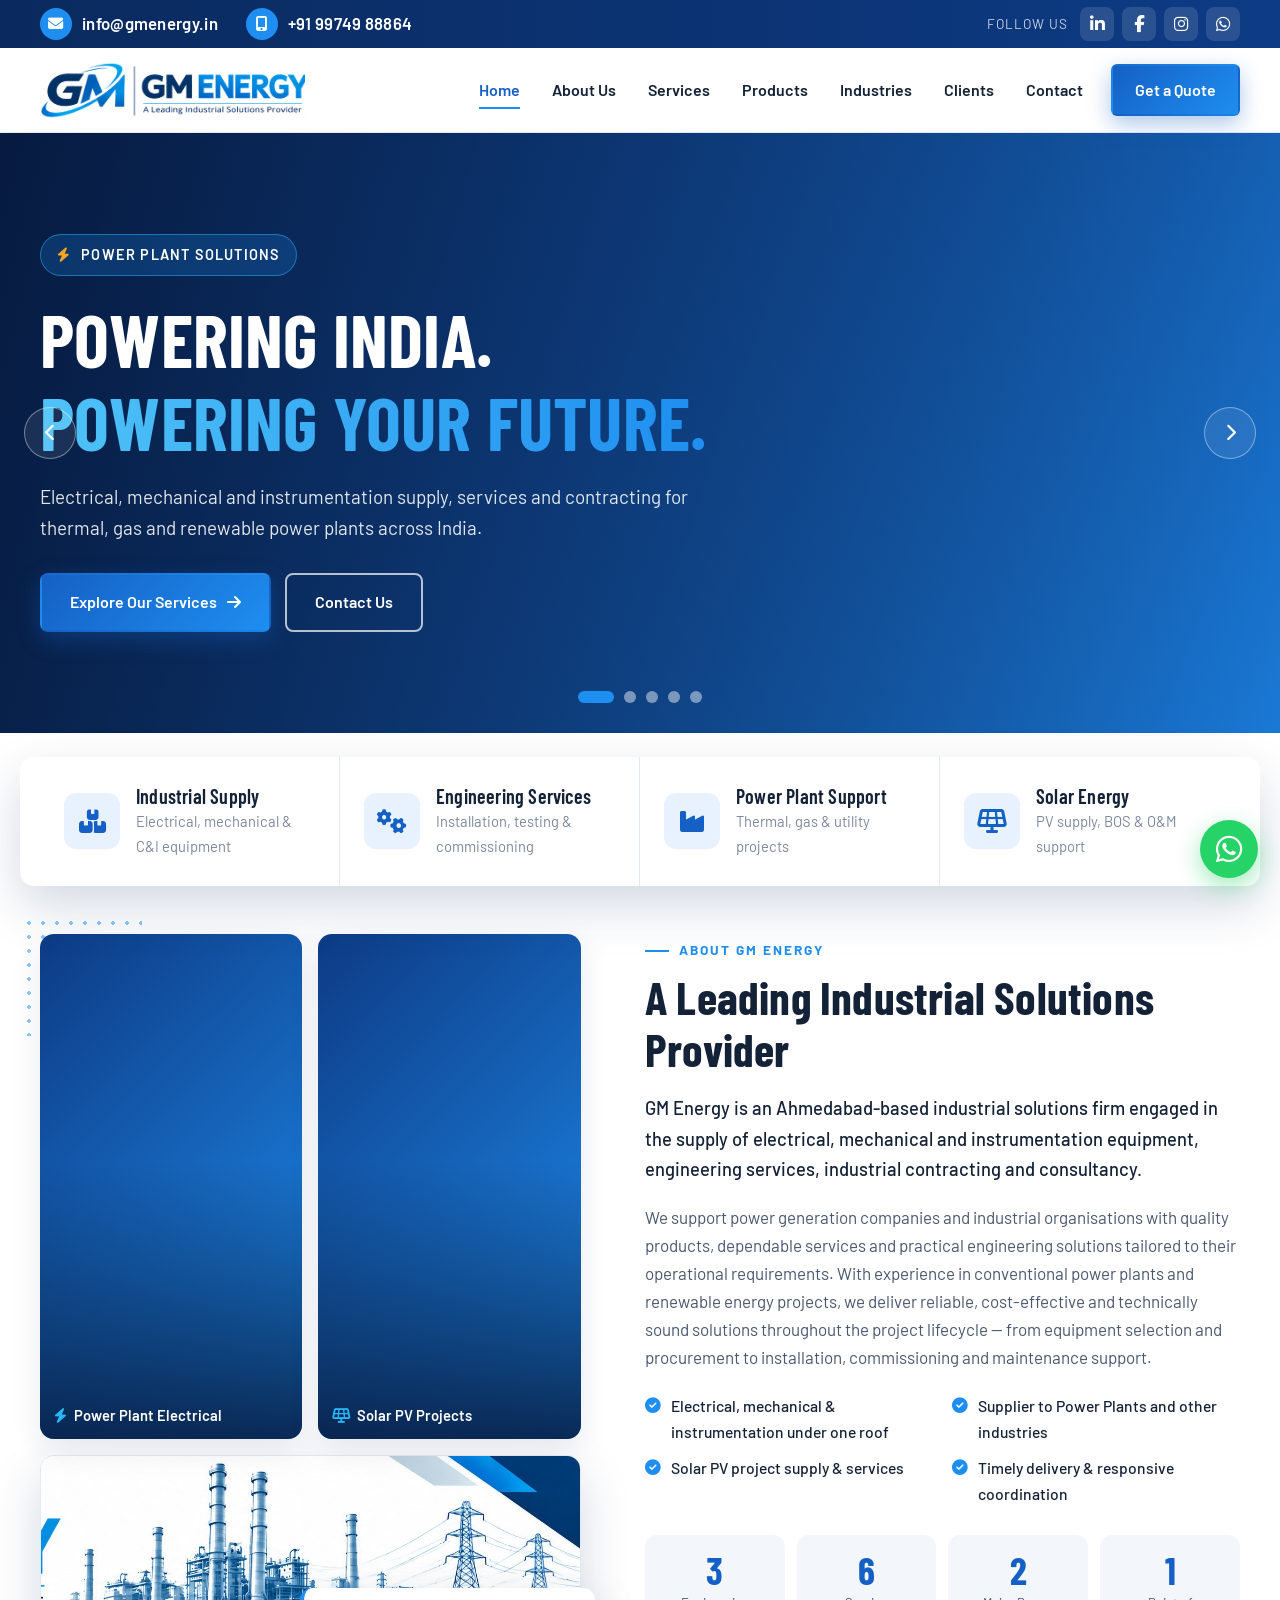
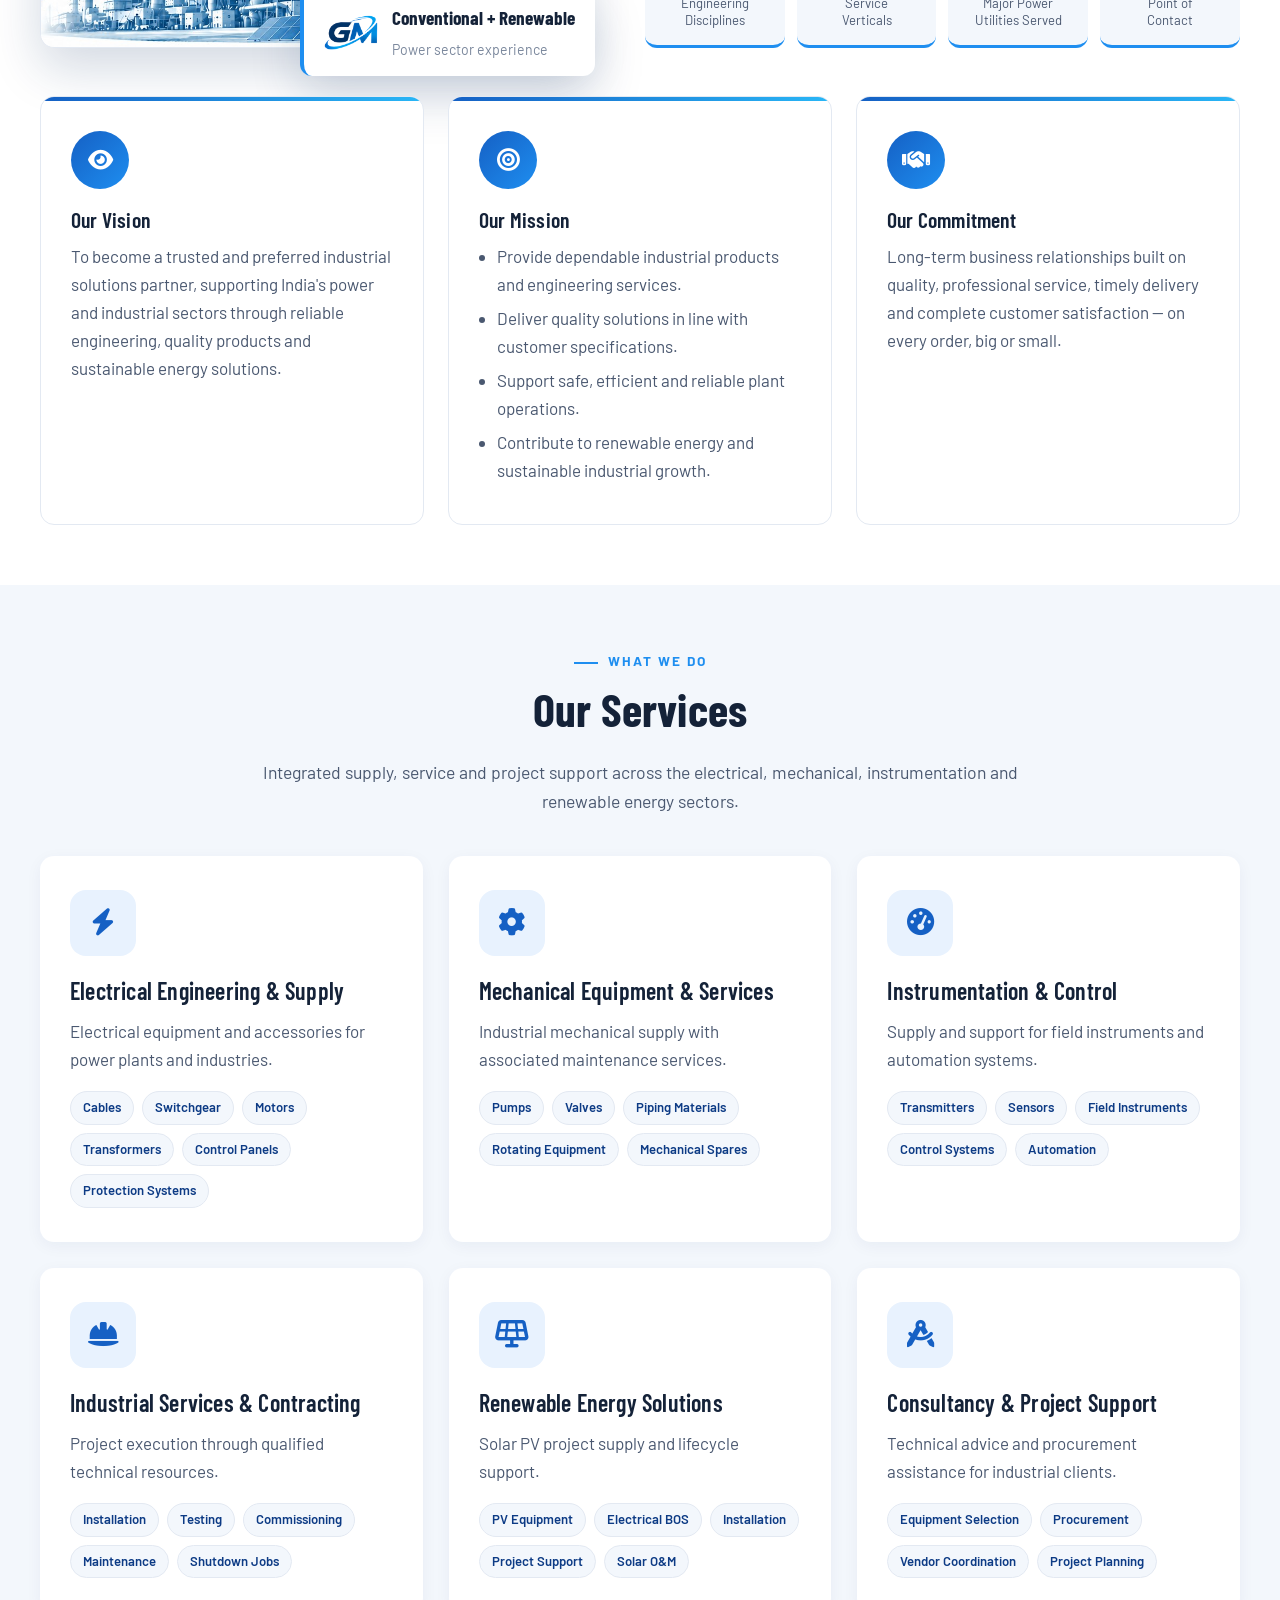
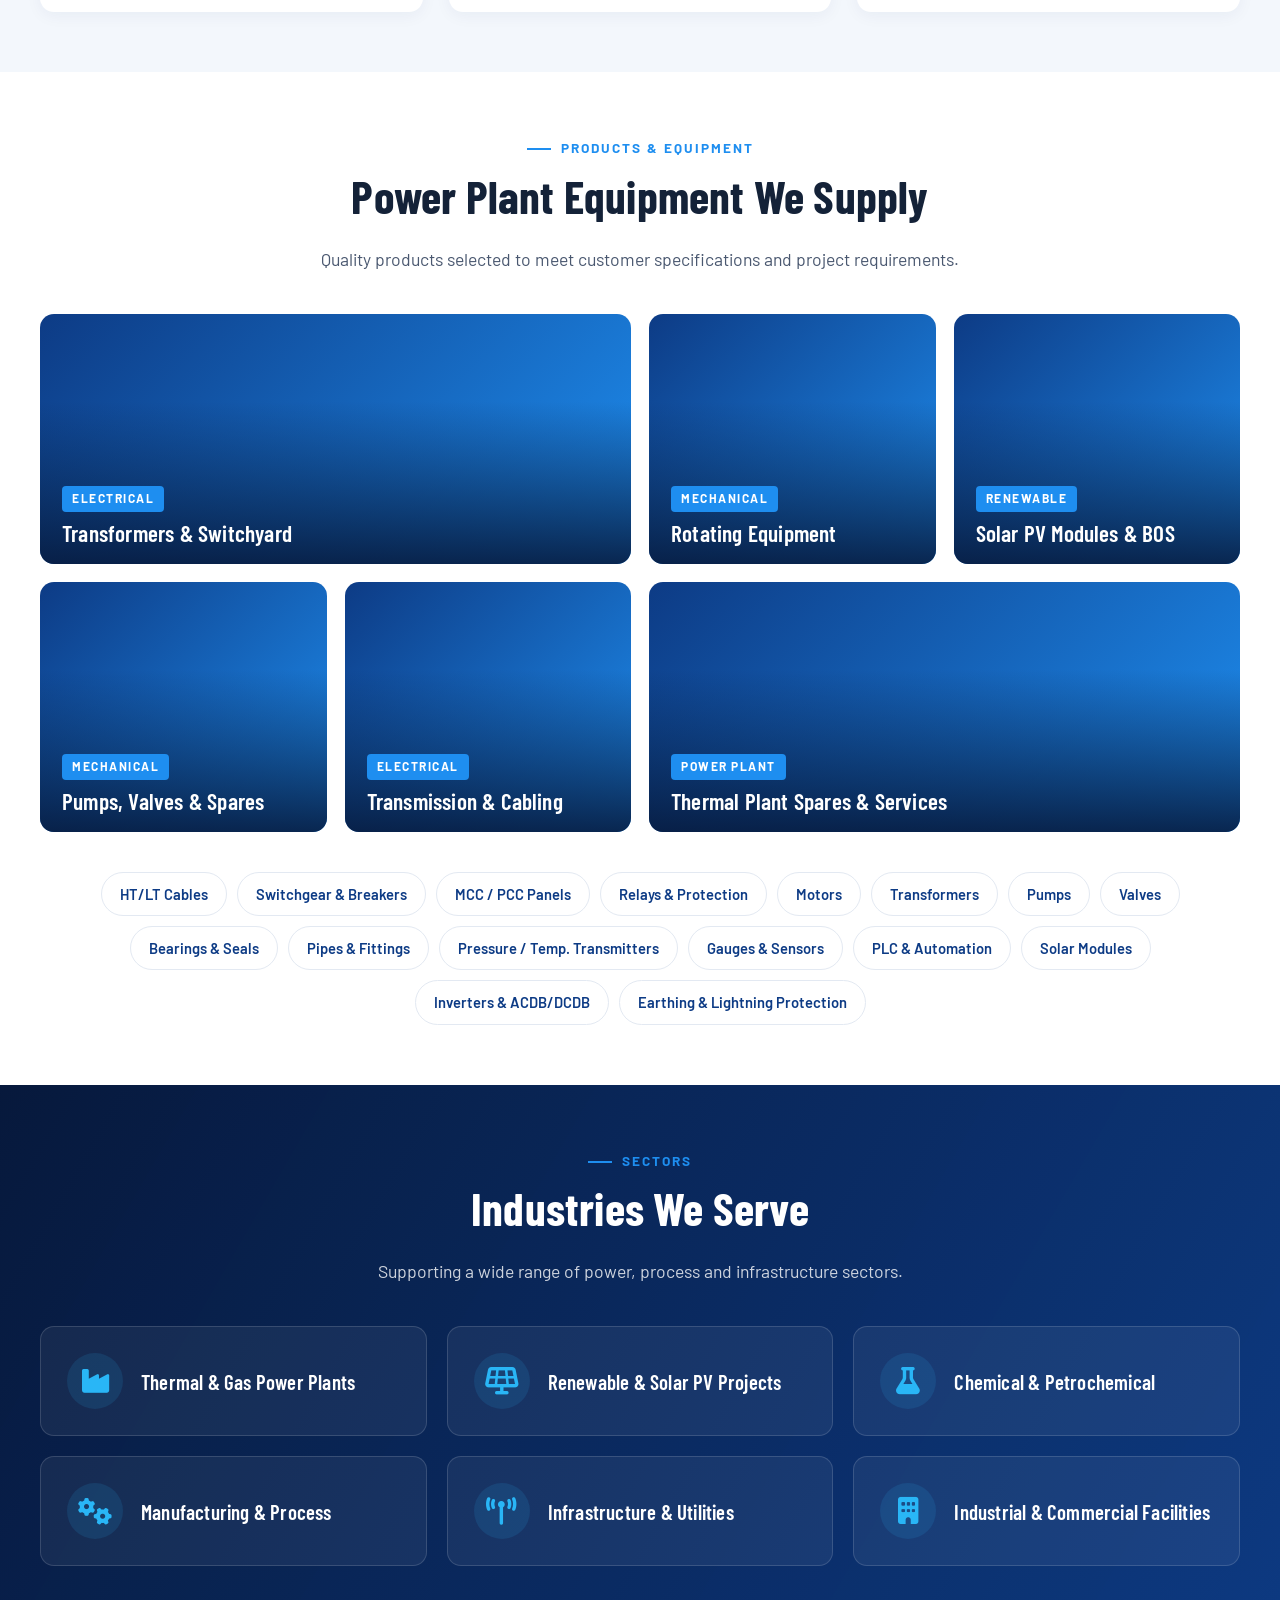
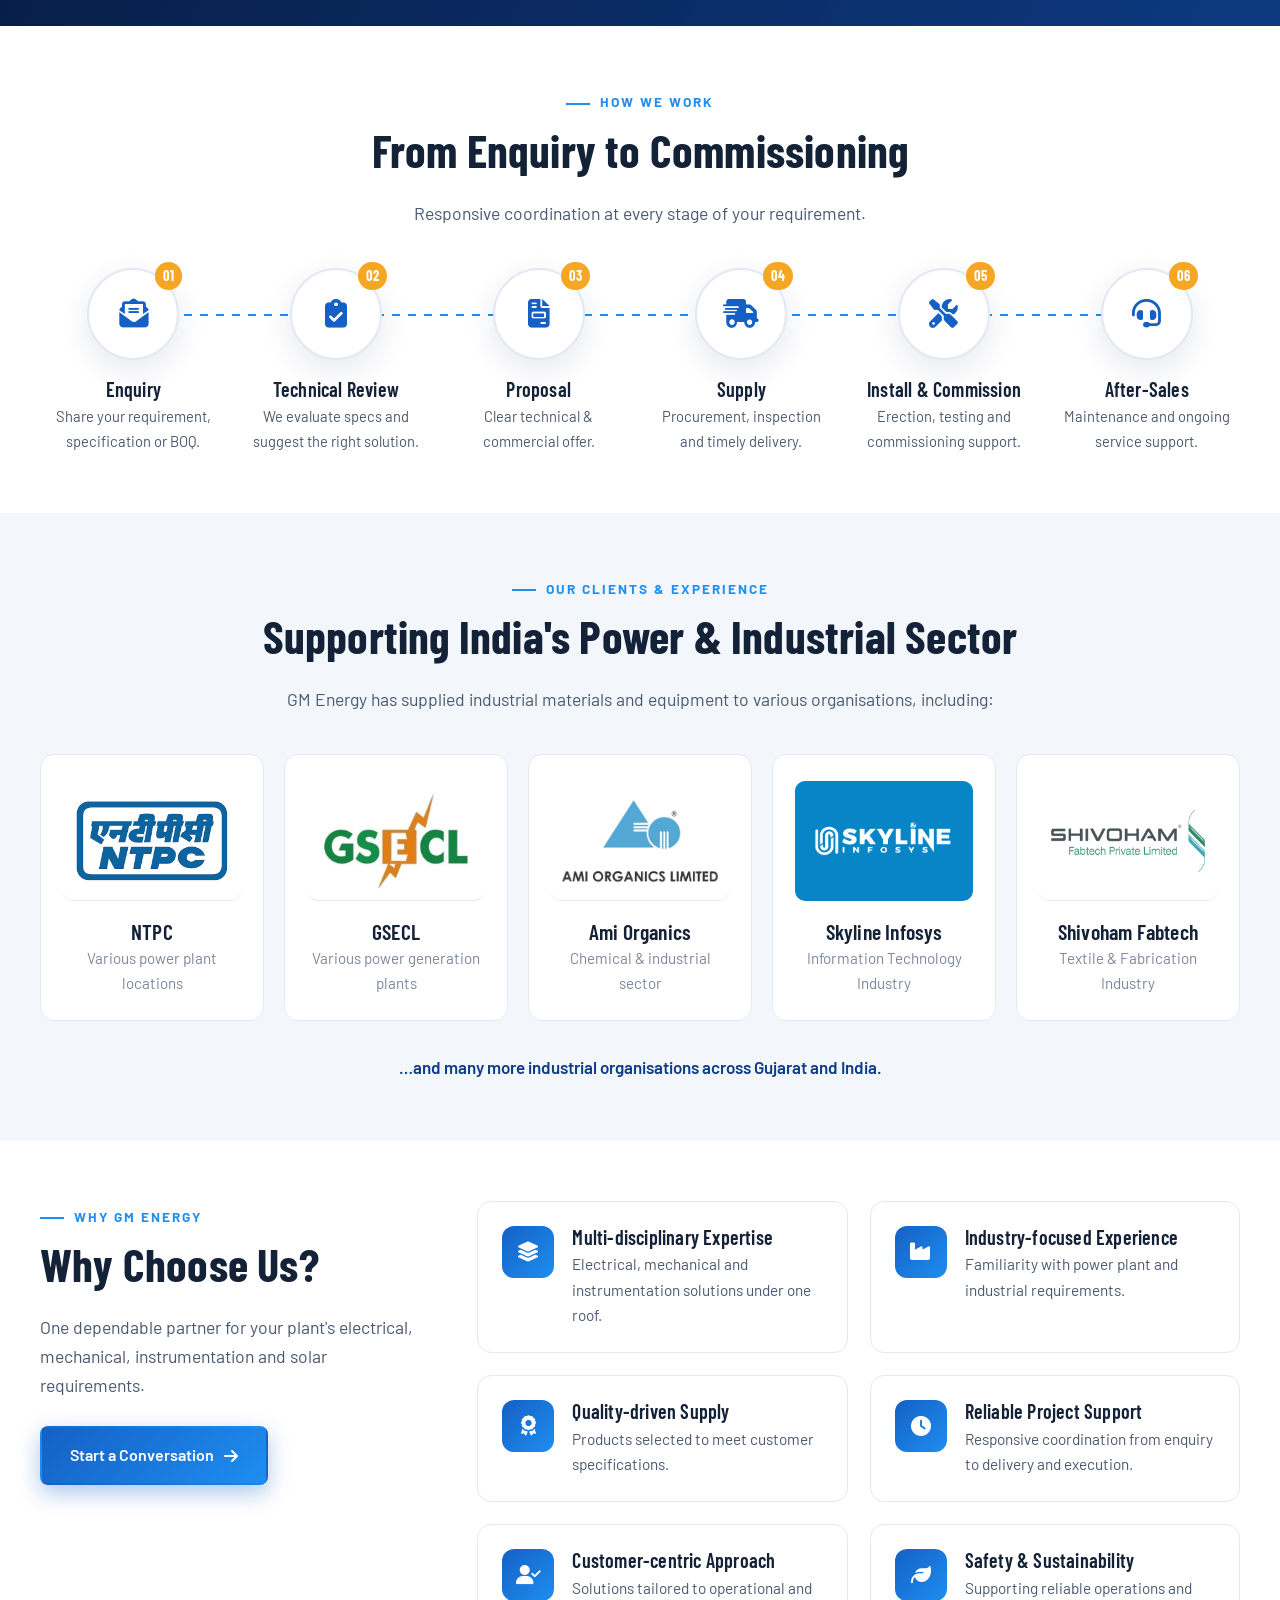
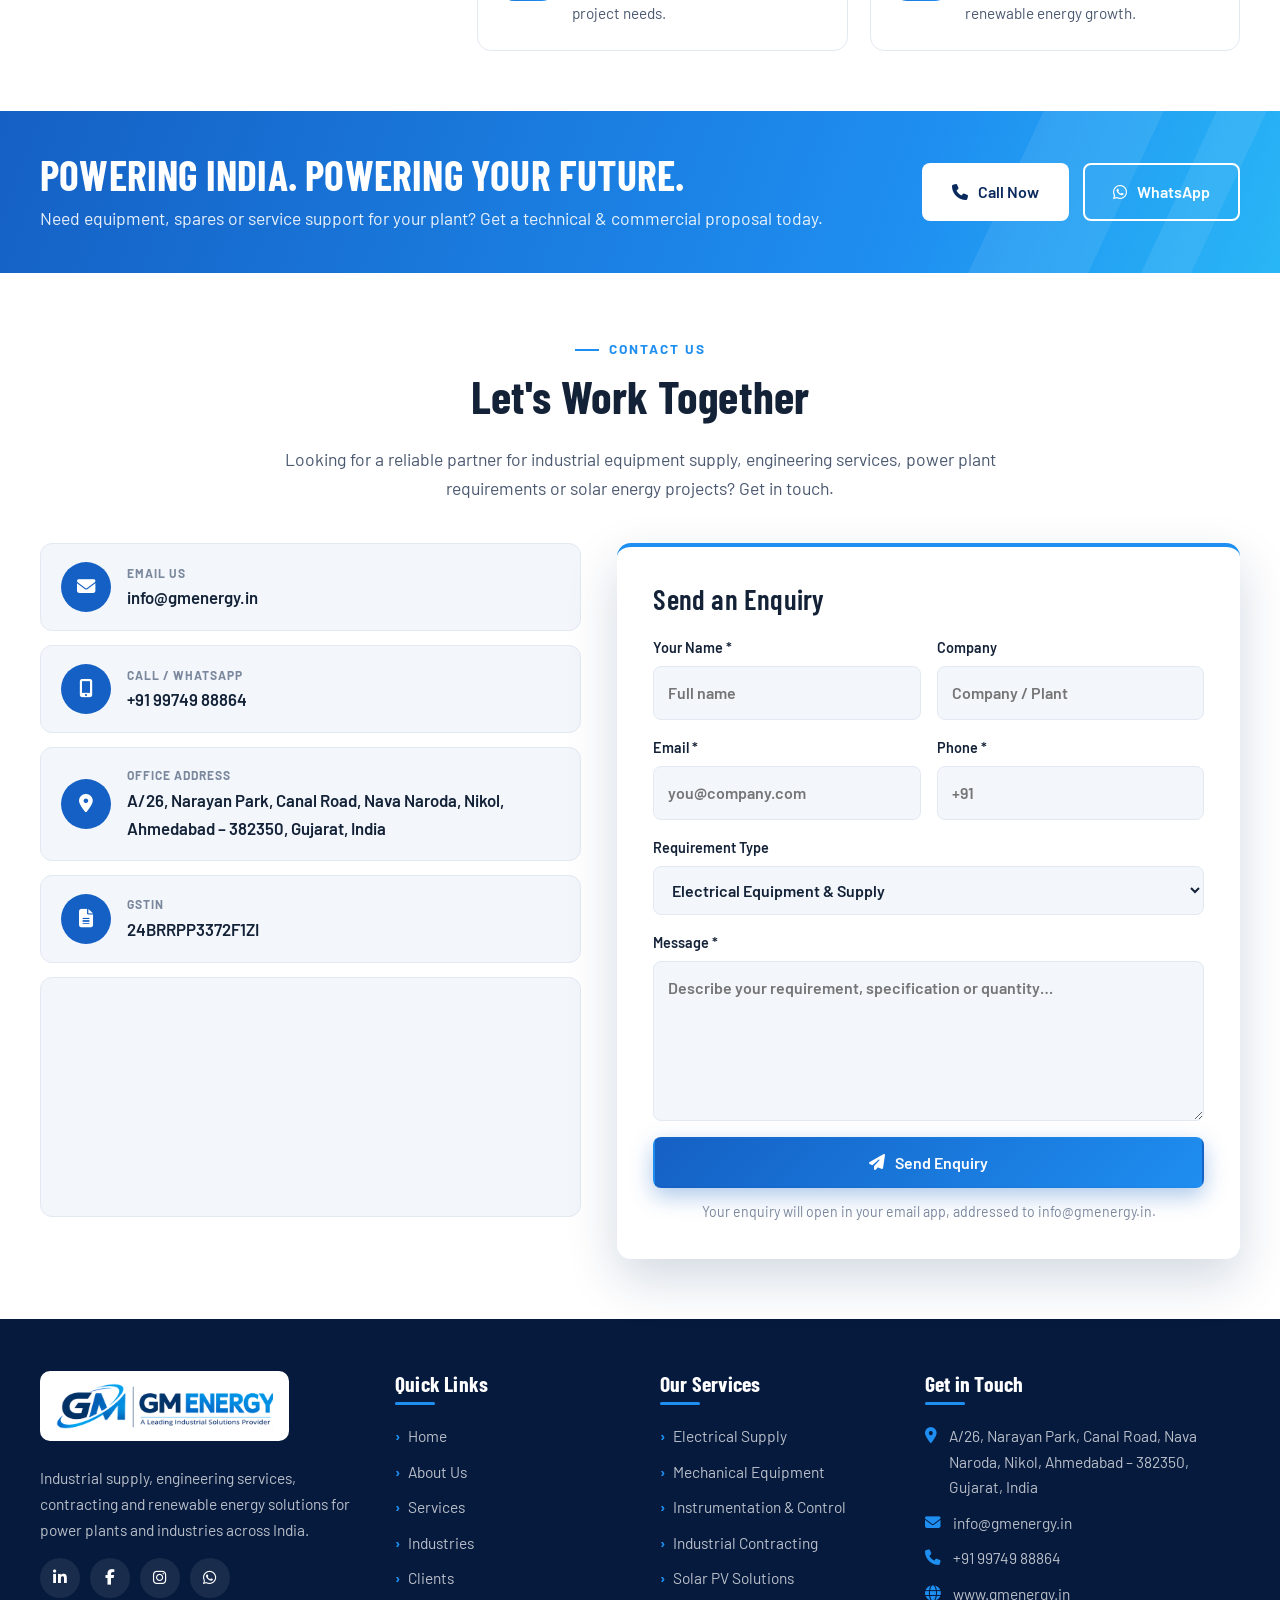
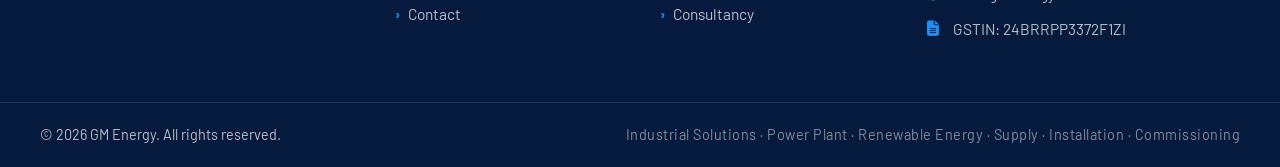
<file: index.html>
<!DOCTYPE html>
<html lang="en">
<head>
  <meta charset="UTF-8">
  <meta name="viewport" content="width=device-width, initial-scale=1.0">
  <title>GM Energy | Power Plant Electrical, Mechanical &amp; Instrumentation Supplier – Ahmedabad</title>
  <meta name="description" content="GM Energy, Ahmedabad – a leading industrial solutions provider. Supply of electrical, mechanical &amp; instrumentation equipment, engineering services, contracting, consultancy and solar PV project support for power plants and industries.">
  <meta name="keywords" content="GM Energy, power plant supplier Ahmedabad, electrical equipment supplier Gujarat, mechanical spares, instrumentation, industrial contractor, solar PV supply, NTPC supplier, GSECL supplier">
  <meta name="author" content="GM Energy">
  <link rel="canonical" href="https://www.gmenergy.in/">

  <!-- Open Graph (link previews on WhatsApp / LinkedIn / Facebook) -->
  <meta property="og:type" content="website">
  <meta property="og:title" content="GM Energy – Powering India, Powering Your Future">
  <meta property="og:description" content="Industrial supply, engineering services, contracting and renewable energy solutions for power plants and industries.">
  <meta property="og:url" content="https://www.gmenergy.in/">
  <meta property="og:image" content="https://www.gmenergy.in/images/gm-energy-banner.jpg">

  <link rel="icon" type="image/png" sizes="32x32" href="images/favicon-32.png">
  <link rel="apple-touch-icon" href="images/favicon.png">

  <!-- Fonts & Icons -->
  <link rel="preconnect" href="https://fonts.googleapis.com">
  <link rel="preconnect" href="https://fonts.gstatic.com" crossorigin>
  <link href="https://fonts.googleapis.com/css2?family=Barlow+Condensed:wght@500;600;700&family=Barlow:wght@400;500;600;700&display=swap" rel="stylesheet">
  <link rel="stylesheet" href="https://cdnjs.cloudflare.com/ajax/libs/font-awesome/6.5.2/css/all.min.css">

  <link rel="stylesheet" href="css/style.css">
</head>
<body>

<!-- ============ TOP BAR ============ -->
<div class="topbar">
  <div class="container topbar-inner">
    <div class="topbar-contact">
      <a href="mailto:info@gmenergy.in" class="tb-item"><span class="tb-icon"><i class="fa-solid fa-envelope"></i></span>info@gmenergy.in</a>
      <a href="tel:+919974988864" class="tb-item"><span class="tb-icon"><i class="fa-solid fa-mobile-screen-button"></i></span>+91 99749 88864</a>
    </div>
    <div class="topbar-social">
      <span class="tb-follow">Follow us</span>
      <a href="#" aria-label="LinkedIn" class="soc linkedin" target="_blank" rel="noopener"><i class="fa-brands fa-linkedin-in"></i></a>
      <a href="#" aria-label="Facebook" class="soc facebook" target="_blank" rel="noopener"><i class="fa-brands fa-facebook-f"></i></a>
      <a href="#" aria-label="Instagram" class="soc instagram" target="_blank" rel="noopener"><i class="fa-brands fa-instagram"></i></a>
      <a href="https://wa.me/919974988864" aria-label="WhatsApp" class="soc whatsapp" target="_blank" rel="noopener"><i class="fa-brands fa-whatsapp"></i></a>
    </div>
  </div>
</div>

<!-- ============ HEADER / NAV ============ -->
<header class="header" id="header">
  <div class="container header-inner">
    <a href="#home" class="brand" aria-label="GM Energy home">
      <img src="images/logo.png" alt="GM Energy – A Leading Industrial Solutions Provider" width="600" height="127">
    </a>
    <nav class="nav" id="nav" aria-label="Main navigation">
      <a href="#home" class="active">Home</a>
      <a href="#about">About Us</a>
      <a href="#services">Services</a>
      <a href="#equipment">Products</a>
      <a href="#industries">Industries</a>
      <a href="#clients">Clients</a>
      <a href="#contact">Contact</a>
      <a href="#contact" class="btn btn-primary nav-cta">Get a Quote</a>
    </nav>
    <button class="nav-toggle" id="navToggle" aria-label="Open menu" aria-expanded="false">
      <span></span><span></span><span></span>
    </button>
  </div>
</header>

<!-- ============ HERO SLIDER ============ -->
<section class="hero" id="home">
  <div class="slides">
    <div class="slide active" style="--bg:url('https://images.unsplash.com/photo-1610914803160-d161c1482203?auto=format&fit=crop&w=1920&q=70')">
      <div class="container slide-content">
        <span class="eyebrow"><i class="fa-solid fa-bolt"></i> Power Plant Solutions</span>
        <h1>Powering India.<br><span>Powering Your Future.</span></h1>
        <p>Electrical, mechanical and instrumentation supply, services and contracting for thermal, gas and renewable power plants across India.</p>
        <div class="hero-btns">
          <a href="#services" class="btn btn-primary">Explore Our Services <i class="fa-solid fa-arrow-right"></i></a>
          <a href="#contact" class="btn btn-ghost">Contact Us</a>
        </div>
      </div>
    </div>
    <div class="slide" style="--bg:url('https://images.unsplash.com/photo-1509390221805-d1c887a72a00?auto=format&fit=crop&w=1920&q=70')">
      <div class="container slide-content">
        <span class="eyebrow"><i class="fa-solid fa-plug-circle-bolt"></i> Electrical · Mechanical · Instrumentation</span>
        <h2 class="h1">Powering Industries.<br><span>Delivering Reliable Solutions.</span></h2>
        <p>Your trusted partner for industrial engineering, quality equipment supply and dependable project execution — all under one roof.</p>
        <div class="hero-btns">
          <a href="#equipment" class="btn btn-primary">What We Supply <i class="fa-solid fa-arrow-right"></i></a>
          <a href="#contact" class="btn btn-ghost">Request a Proposal</a>
        </div>
      </div>
    </div>
    <div class="slide" style="--bg:url('https://images.unsplash.com/photo-1509391366360-2e959784a276?auto=format&fit=crop&w=1920&q=70')">
      <div class="container slide-content">
        <span class="eyebrow"><i class="fa-solid fa-solar-panel"></i> Renewable Energy</span>
        <h2 class="h1">Clean Energy for a<br><span>Brighter Tomorrow.</span></h2>
        <p>Solar PV project supply, electrical balance-of-system materials, installation support and plant maintenance services.</p>
        <div class="hero-btns">
          <a href="#services" class="btn btn-primary">Solar Solutions <i class="fa-solid fa-arrow-right"></i></a>
          <a href="#contact" class="btn btn-ghost">Talk to Us</a>
        </div>
      </div>
    </div>
    <div class="slide" style="--bg:url('https://images.unsplash.com/photo-1691927458684-8b30380b9412?auto=format&fit=crop&w=1920&q=70')">
      <div class="container slide-content">
        <span class="eyebrow"><i class="fa-solid fa-industry"></i> Trusted by Power Utilities</span>
        <h2 class="h1">Supplying the Plants<br><span>That Power the Nation.</span></h2>
        <p>Industrial materials and equipment supplied to various plants of NTPC and GSECL, and to leading industrial organisations.</p>
        <div class="hero-btns">
          <a href="#clients" class="btn btn-primary">Our Clients <i class="fa-solid fa-arrow-right"></i></a>
          <a href="#contact" class="btn btn-ghost">Get a Quote</a>
        </div>
      </div>
    </div>
    <div class="slide" style="--bg:url('https://images.unsplash.com/photo-1473341304170-971dccb5ac1e?auto=format&fit=crop&w=1920&q=70')">
      <div class="container slide-content">
        <span class="eyebrow"><i class="fa-solid fa-screwdriver-wrench"></i> Supply · Installation · Commissioning</span>
        <h2 class="h1">Engineering Excellence,<br><span>Delivered on Time.</span></h2>
        <p>From equipment selection and procurement to installation, testing, commissioning and maintenance — we support the full project lifecycle.</p>
        <div class="hero-btns">
          <a href="#process" class="btn btn-primary">How We Work <i class="fa-solid fa-arrow-right"></i></a>
          <a href="#contact" class="btn btn-ghost">Contact Us</a>
        </div>
      </div>
    </div>
  </div>

  <button class="slider-arrow prev" aria-label="Previous slide"><i class="fa-solid fa-chevron-left"></i></button>
  <button class="slider-arrow next" aria-label="Next slide"><i class="fa-solid fa-chevron-right"></i></button>
  <div class="slider-dots" role="tablist" aria-label="Slides"></div>
</section>

<!-- ============ HIGHLIGHT STRIP ============ -->
<section class="highlights">
  <div class="container highlight-grid">
    <div class="hl-card reveal">
      <i class="fa-solid fa-boxes-stacked"></i>
      <div><h3>Industrial Supply</h3><p>Electrical, mechanical &amp; C&amp;I equipment</p></div>
    </div>
    <div class="hl-card reveal">
      <i class="fa-solid fa-gears"></i>
      <div><h3>Engineering Services</h3><p>Installation, testing &amp; commissioning</p></div>
    </div>
    <div class="hl-card reveal">
      <i class="fa-solid fa-industry"></i>
      <div><h3>Power Plant Support</h3><p>Thermal, gas &amp; utility projects</p></div>
    </div>
    <div class="hl-card reveal">
      <i class="fa-solid fa-solar-panel"></i>
      <div><h3>Solar Energy</h3><p>PV supply, BOS &amp; O&amp;M support</p></div>
    </div>
  </div>
</section>

<!-- ============ ABOUT ============ -->
<section class="section about" id="about">
  <div class="container about-grid">
    <div class="about-media reveal">
      <div class="about-photos">
        <div class="about-photo" style="--img:url('https://images.unsplash.com/photo-1509390221805-d1c887a72a00?auto=format&fit=crop&w=800&q=70')"><span><i class="fa-solid fa-bolt"></i> Power Plant Electrical</span></div>
        <div class="about-photo" style="--img:url('https://images.unsplash.com/photo-1509389928833-fe62aef36deb?auto=format&fit=crop&w=800&q=70')"><span><i class="fa-solid fa-solar-panel"></i> Solar PV Projects</span></div>
      </div>
      <div class="about-img">
        <img src="images/plant-illustration.jpg" alt="Power plant, transmission towers and solar panels illustration" loading="lazy">
      </div>
      <div class="about-badge">
        <img src="images/gm-mark.png" alt="" aria-hidden="true">
        <div><strong>Conventional + Renewable</strong><span>Power sector experience</span></div>
      </div>
    </div>
    <div class="about-text reveal">
      <span class="section-tag">About GM Energy</span>
      <h2>A Leading Industrial Solutions Provider</h2>
      <p class="lead">GM Energy is an Ahmedabad-based industrial solutions firm engaged in the supply of electrical, mechanical and instrumentation equipment, engineering services, industrial contracting and consultancy.</p>
      <p>We support power generation companies and industrial organisations with quality products, dependable services and practical engineering solutions tailored to their operational requirements. With experience in conventional power plants and renewable energy projects, we deliver reliable, cost-effective and technically sound solutions throughout the project lifecycle — from equipment selection and procurement to installation, commissioning and maintenance support.</p>
      <ul class="check-list">
        <li><i class="fa-solid fa-circle-check"></i> Electrical, mechanical &amp; instrumentation under one roof</li>
        <li><i class="fa-solid fa-circle-check"></i> Supplier to Power Plants and other industries</li>
        <li><i class="fa-solid fa-circle-check"></i> Solar PV project supply &amp; services</li>
        <li><i class="fa-solid fa-circle-check"></i> Timely delivery &amp; responsive coordination</li>
      </ul>
      <div class="stats">
        <div class="stat"><strong>3</strong><span>Engineering<br>Disciplines</span></div>
        <div class="stat"><strong>6</strong><span>Service<br>Verticals</span></div>
        <div class="stat"><strong>2</strong><span>Major Power<br>Utilities Served</span></div>
        <div class="stat"><strong>1</strong><span>Point of<br>Contact</span></div>
      </div>
    </div>
  </div>

  <div class="container vm-grid">
    <div class="vm-card reveal">
      <div class="vm-icon"><i class="fa-solid fa-eye"></i></div>
      <h3>Our Vision</h3>
      <p>To become a trusted and preferred industrial solutions partner, supporting India's power and industrial sectors through reliable engineering, quality products and sustainable energy solutions.</p>
    </div>
    <div class="vm-card reveal">
      <div class="vm-icon"><i class="fa-solid fa-bullseye"></i></div>
      <h3>Our Mission</h3>
      <ul>
        <li>Provide dependable industrial products and engineering services.</li>
        <li>Deliver quality solutions in line with customer specifications.</li>
        <li>Support safe, efficient and reliable plant operations.</li>
        <li>Contribute to renewable energy and sustainable industrial growth.</li>
      </ul>
    </div>
    <div class="vm-card reveal">
      <div class="vm-icon"><i class="fa-solid fa-handshake"></i></div>
      <h3>Our Commitment</h3>
      <p>Long-term business relationships built on quality, professional service, timely delivery and complete customer satisfaction — on every order, big or small.</p>
    </div>
  </div>
</section>

<!-- ============ SERVICES ============ -->
<section class="section services" id="services">
  <div class="container">
    <div class="section-head reveal">
      <span class="section-tag">What We Do</span>
      <h2>Our Services</h2>
      <p>Integrated supply, service and project support across the electrical, mechanical, instrumentation and renewable energy sectors.</p>
    </div>
    <div class="service-grid">
      <article class="service-card reveal">
        <div class="svc-icon"><i class="fa-solid fa-bolt"></i></div>
        <h3>Electrical Engineering &amp; Supply</h3>
        <p>Electrical equipment and accessories for power plants and industries.</p>
        <ul class="tags"><li>Cables</li><li>Switchgear</li><li>Motors</li><li>Transformers</li><li>Control Panels</li><li>Protection Systems</li></ul>
      </article>
      <article class="service-card reveal">
        <div class="svc-icon"><i class="fa-solid fa-gear"></i></div>
        <h3>Mechanical Equipment &amp; Services</h3>
        <p>Industrial mechanical supply with associated maintenance services.</p>
        <ul class="tags"><li>Pumps</li><li>Valves</li><li>Piping Materials</li><li>Rotating Equipment</li><li>Mechanical Spares</li></ul>
      </article>
      <article class="service-card reveal">
        <div class="svc-icon"><i class="fa-solid fa-gauge-high"></i></div>
        <h3>Instrumentation &amp; Control</h3>
        <p>Supply and support for field instruments and automation systems.</p>
        <ul class="tags"><li>Transmitters</li><li>Sensors</li><li>Field Instruments</li><li>Control Systems</li><li>Automation</li></ul>
      </article>
      <article class="service-card reveal">
        <div class="svc-icon"><i class="fa-solid fa-helmet-safety"></i></div>
        <h3>Industrial Services &amp; Contracting</h3>
        <p>Project execution through qualified technical resources.</p>
        <ul class="tags"><li>Installation</li><li>Testing</li><li>Commissioning</li><li>Maintenance</li><li>Shutdown Jobs</li></ul>
      </article>
      <article class="service-card reveal">
        <div class="svc-icon"><i class="fa-solid fa-solar-panel"></i></div>
        <h3>Renewable Energy Solutions</h3>
        <p>Solar PV project supply and lifecycle support.</p>
        <ul class="tags"><li>PV Equipment</li><li>Electrical BOS</li><li>Installation</li><li>Project Support</li><li>Solar O&amp;M</li></ul>
      </article>
      <article class="service-card reveal">
        <div class="svc-icon"><i class="fa-solid fa-compass-drafting"></i></div>
        <h3>Consultancy &amp; Project Support</h3>
        <p>Technical advice and procurement assistance for industrial clients.</p>
        <ul class="tags"><li>Equipment Selection</li><li>Procurement</li><li>Vendor Coordination</li><li>Project Planning</li></ul>
      </article>
    </div>
  </div>
</section>

<!-- ============ EQUIPMENT GALLERY ============ -->
<section class="section equipment" id="equipment">
  <div class="container">
    <div class="section-head reveal">
      <span class="section-tag">Products &amp; Equipment</span>
      <h2>Power Plant Equipment We Supply</h2>
      <p>Quality products selected to meet customer specifications and project requirements.</p>
    </div>
    <div class="gallery">
      <figure class="g-item g-wide reveal" style="--img:url('https://images.unsplash.com/photo-1509390144018-eeaf65052242?auto=format&fit=crop&w=1000&q=70')">
        <figcaption><span>Electrical</span><h3>Transformers &amp; Switchyard</h3></figcaption>
      </figure>
      <figure class="g-item reveal" style="--img:url('https://images.unsplash.com/photo-1629754085858-b8f545b7c5aa?auto=format&fit=crop&w=700&q=70')">
        <figcaption><span>Mechanical</span><h3>Rotating Equipment</h3></figcaption>
      </figure>
      <figure class="g-item reveal" style="--img:url('https://images.unsplash.com/photo-1508514177221-188b1cf16e9d?auto=format&fit=crop&w=700&q=70')">
        <figcaption><span>Renewable</span><h3>Solar PV Modules &amp; BOS</h3></figcaption>
      </figure>
      <figure class="g-item reveal" style="--img:url('https://images.unsplash.com/photo-1629754093005-410efa256407?auto=format&fit=crop&w=700&q=70')">
        <figcaption><span>Mechanical</span><h3>Pumps, Valves &amp; Spares</h3></figcaption>
      </figure>
      <figure class="g-item reveal" style="--img:url('https://images.unsplash.com/photo-1658870901055-665c9621d7a9?auto=format&fit=crop&w=700&q=70')">
        <figcaption><span>Electrical</span><h3>Transmission &amp; Cabling</h3></figcaption>
      </figure>
      <figure class="g-item g-wide reveal" style="--img:url('https://images.unsplash.com/photo-1610914803160-d161c1482203?auto=format&fit=crop&w=1000&q=70')">
        <figcaption><span>Power Plant</span><h3>Thermal Plant Spares &amp; Services</h3></figcaption>
      </figure>
    </div>
    <div class="product-chips reveal">
      <span>HT/LT Cables</span><span>Switchgear &amp; Breakers</span><span>MCC / PCC Panels</span><span>Relays &amp; Protection</span><span>Motors</span><span>Transformers</span><span>Pumps</span><span>Valves</span><span>Bearings &amp; Seals</span><span>Pipes &amp; Fittings</span><span>Pressure / Temp. Transmitters</span><span>Gauges &amp; Sensors</span><span>PLC &amp; Automation</span><span>Solar Modules</span><span>Inverters &amp; ACDB/DCDB</span><span>Earthing &amp; Lightning Protection</span>
    </div>
  </div>
</section>

<!-- ============ INDUSTRIES ============ -->
<section class="section industries" id="industries">
  <div class="container">
    <div class="section-head reveal light">
      <span class="section-tag">Sectors</span>
      <h2>Industries We Serve</h2>
      <p>Supporting a wide range of power, process and infrastructure sectors.</p>
    </div>
    <div class="ind-grid">
      <div class="ind-card reveal"><i class="fa-solid fa-industry"></i><h3>Thermal &amp; Gas Power Plants</h3></div>
      <div class="ind-card reveal"><i class="fa-solid fa-solar-panel"></i><h3>Renewable &amp; Solar PV Projects</h3></div>
      <div class="ind-card reveal"><i class="fa-solid fa-flask"></i><h3>Chemical &amp; Petrochemical</h3></div>
      <div class="ind-card reveal"><i class="fa-solid fa-gears"></i><h3>Manufacturing &amp; Process</h3></div>
      <div class="ind-card reveal"><i class="fa-solid fa-tower-broadcast"></i><h3>Infrastructure &amp; Utilities</h3></div>
      <div class="ind-card reveal"><i class="fa-solid fa-building"></i><h3>Industrial &amp; Commercial Facilities</h3></div>
    </div>
  </div>
</section>

<!-- ============ PROCESS ============ -->
<section class="section process" id="process">
  <div class="container">
    <div class="section-head reveal">
      <span class="section-tag">How We Work</span>
      <h2>From Enquiry to Commissioning</h2>
      <p>Responsive coordination at every stage of your requirement.</p>
    </div>
    <ol class="steps">
      <li class="reveal"><span class="step-no">01</span><i class="fa-solid fa-envelope-open-text"></i><h3>Enquiry</h3><p>Share your requirement, specification or BOQ.</p></li>
      <li class="reveal"><span class="step-no">02</span><i class="fa-solid fa-clipboard-check"></i><h3>Technical Review</h3><p>We evaluate specs and suggest the right solution.</p></li>
      <li class="reveal"><span class="step-no">03</span><i class="fa-solid fa-file-invoice"></i><h3>Proposal</h3><p>Clear technical &amp; commercial offer.</p></li>
      <li class="reveal"><span class="step-no">04</span><i class="fa-solid fa-truck-fast"></i><h3>Supply</h3><p>Procurement, inspection and timely delivery.</p></li>
      <li class="reveal"><span class="step-no">05</span><i class="fa-solid fa-screwdriver-wrench"></i><h3>Install &amp; Commission</h3><p>Erection, testing and commissioning support.</p></li>
      <li class="reveal"><span class="step-no">06</span><i class="fa-solid fa-headset"></i><h3>After-Sales</h3><p>Maintenance and ongoing service support.</p></li>
    </ol>
  </div>
</section>

<!-- ============ CLIENTS ============ -->
<section class="section clients" id="clients">
  <div class="container">
    <div class="section-head reveal">
      <span class="section-tag">Our Clients &amp; Experience</span>
      <h2>Supporting India's Power &amp; Industrial Sector</h2>
      <p>GM Energy has supplied industrial materials and equipment to various organisations, including:</p>
    </div>
    <div class="client-grid">
      <div class="client-card reveal">
        <div class="client-logo"><img src="images/clients/ntpc.png" alt="NTPC logo" loading="lazy"></div>
        <h3>NTPC</h3><p>Various power plant locations</p>
      </div>
      <div class="client-card reveal">
        <div class="client-logo"><img src="images/clients/gsecl.png" alt="GSECL logo" loading="lazy"></div>
        <h3>GSECL</h3><p>Various power generation plants</p>
      </div>
      <div class="client-card reveal">
        <div class="client-logo"><img src="images/clients/ami-organics.png" alt="Ami Organics Limited logo" loading="lazy"></div>
        <h3>Ami Organics</h3><p>Chemical &amp; industrial sector</p>
      </div>
      <div class="client-card reveal">
        <div class="client-logo dark"><img src="images/clients/skyline-infosys.png" alt="Skyline Infosys logo" loading="lazy"></div>
        <h3>Skyline Infosys</h3><p>Information Technology Industry</p>
      </div>
      <div class="client-card reveal">
        <div class="client-logo"><img src="images/clients/shivoham-fabtech.png" alt="Shivoham Fabtech Private Limited logo" loading="lazy"></div>
        <h3>Shivoham Fabtech</h3><p>Textile &amp; Fabrication Industry</p>
      </div>
    </div>
    <p class="client-more reveal">…and many more industrial organisations across Gujarat and India.</p>
  </div>
</section>

<!-- ============ WHY CHOOSE ============ -->
<section class="section why" id="why">
  <div class="container why-grid">
    <div class="why-intro reveal">
      <span class="section-tag">Why GM Energy</span>
      <h2>Why Choose Us?</h2>
      <p>One dependable partner for your plant's electrical, mechanical, instrumentation and solar requirements.</p>
      <a href="#contact" class="btn btn-primary">Start a Conversation <i class="fa-solid fa-arrow-right"></i></a>
    </div>
    <div class="why-list">
      <div class="why-item reveal"><i class="fa-solid fa-layer-group"></i><div><h3>Multi-disciplinary Expertise</h3><p>Electrical, mechanical and instrumentation solutions under one roof.</p></div></div>
      <div class="why-item reveal"><i class="fa-solid fa-industry"></i><div><h3>Industry-focused Experience</h3><p>Familiarity with power plant and industrial requirements.</p></div></div>
      <div class="why-item reveal"><i class="fa-solid fa-award"></i><div><h3>Quality-driven Supply</h3><p>Products selected to meet customer specifications.</p></div></div>
      <div class="why-item reveal"><i class="fa-solid fa-clock"></i><div><h3>Reliable Project Support</h3><p>Responsive coordination from enquiry to delivery and execution.</p></div></div>
      <div class="why-item reveal"><i class="fa-solid fa-user-check"></i><div><h3>Customer-centric Approach</h3><p>Solutions tailored to operational and project needs.</p></div></div>
      <div class="why-item reveal"><i class="fa-solid fa-leaf"></i><div><h3>Safety &amp; Sustainability</h3><p>Supporting reliable operations and renewable energy growth.</p></div></div>
    </div>
  </div>
</section>

<!-- ============ CTA BAND ============ -->
<section class="cta-band">
  <div class="container cta-inner reveal">
    <div>
      <h2>Powering India. Powering Your Future.</h2>
      <p>Need equipment, spares or service support for your plant? Get a technical &amp; commercial proposal today.</p>
    </div>
    <div class="cta-actions">
      <a href="tel:+919974988864" class="btn btn-white"><i class="fa-solid fa-phone"></i> Call Now</a>
      <a href="https://wa.me/919974988864" class="btn btn-outline-white" target="_blank" rel="noopener"><i class="fa-brands fa-whatsapp"></i> WhatsApp</a>
    </div>
  </div>
</section>

<!-- ============ CONTACT ============ -->
<section class="section contact" id="contact">
  <div class="container">
    <div class="section-head reveal">
      <span class="section-tag">Contact Us</span>
      <h2>Let's Work Together</h2>
      <p>Looking for a reliable partner for industrial equipment supply, engineering services, power plant requirements or solar energy projects? Get in touch.</p>
    </div>
    <div class="contact-grid">
      <div class="contact-info reveal">
        <a class="ci-card" href="mailto:info@gmenergy.in">
          <span class="ci-icon"><i class="fa-solid fa-envelope"></i></span>
          <div><small>Email us</small><strong>info@gmenergy.in</strong></div>
        </a>
        <a class="ci-card" href="tel:+919974988864">
          <span class="ci-icon"><i class="fa-solid fa-mobile-screen-button"></i></span>
          <div><small>Call / WhatsApp</small><strong>+91 99749 88864</strong></div>
        </a>
        <div class="ci-card">
          <span class="ci-icon"><i class="fa-solid fa-location-dot"></i></span>
          <div><small>Office address</small><strong>A/26, Narayan Park, Canal Road, Nava Naroda, Nikol, Ahmedabad – 382350, Gujarat, India</strong></div>
        </div>
        <div class="ci-card">
          <span class="ci-icon"><i class="fa-solid fa-file-lines"></i></span>
          <div><small>GSTIN</small><strong>24BRRPP3372F1ZI</strong></div>
        </div>
        <div class="map">
          <iframe title="GM Energy location map" src="https://maps.google.com/maps?q=Narayan%20Park%2C%20Canal%20Road%2C%20Nava%20Naroda%2C%20Nikol%2C%20Ahmedabad%20382350&amp;z=15&amp;output=embed" loading="lazy" referrerpolicy="no-referrer-when-downgrade"></iframe>
        </div>
      </div>

      <form class="contact-form reveal" id="enquiryForm" novalidate>
        <h3>Send an Enquiry</h3>
        <div class="form-row">
          <label>Your Name *<input type="text" name="name" required placeholder="Full name"></label>
          <label>Company<input type="text" name="company" placeholder="Company / Plant"></label>
        </div>
        <div class="form-row">
          <label>Email *<input type="email" name="email" required placeholder="you@company.com"></label>
          <label>Phone *<input type="tel" name="phone" required placeholder="+91"></label>
        </div>
        <label>Requirement Type
          <select name="type">
            <option>Electrical Equipment &amp; Supply</option>
            <option>Mechanical Equipment &amp; Spares</option>
            <option>Instrumentation &amp; Control</option>
            <option>Installation / Commissioning / Maintenance</option>
            <option>Solar PV Project Supply / Services</option>
            <option>Consultancy &amp; Project Support</option>
            <option>Other</option>
          </select>
        </label>
        <label>Message *<textarea name="message" rows="5" required placeholder="Describe your requirement, specification or quantity…"></textarea></label>
        <button type="submit" class="btn btn-primary btn-block"><i class="fa-solid fa-paper-plane"></i> Send Enquiry</button>
        <p class="form-note" id="formNote">Your enquiry will open in your email app, addressed to info@gmenergy.in.</p>
      </form>
    </div>
  </div>
</section>

<!-- ============ FOOTER ============ -->
<footer class="footer">
  <div class="container footer-grid">
    <div class="f-col f-brand">
      <div class="f-logo"><img src="images/logo.png" alt="GM Energy" loading="lazy"></div>
      <p>Industrial supply, engineering services, contracting and renewable energy solutions for power plants and industries across India.</p>
      <div class="f-social">
        <a href="#" aria-label="LinkedIn" target="_blank" rel="noopener"><i class="fa-brands fa-linkedin-in"></i></a>
        <a href="#" aria-label="Facebook" target="_blank" rel="noopener"><i class="fa-brands fa-facebook-f"></i></a>
        <a href="#" aria-label="Instagram" target="_blank" rel="noopener"><i class="fa-brands fa-instagram"></i></a>
        <a href="https://wa.me/919974988864" aria-label="WhatsApp" target="_blank" rel="noopener"><i class="fa-brands fa-whatsapp"></i></a>
      </div>
    </div>
    <div class="f-col">
      <h4>Quick Links</h4>
      <ul>
        <li><a href="#home">Home</a></li>
        <li><a href="#about">About Us</a></li>
        <li><a href="#services">Services</a></li>
        <li><a href="#industries">Industries</a></li>
        <li><a href="#clients">Clients</a></li>
        <li><a href="#contact">Contact</a></li>
      </ul>
    </div>
    <div class="f-col">
      <h4>Our Services</h4>
      <ul>
        <li><a href="#services">Electrical Supply</a></li>
        <li><a href="#services">Mechanical Equipment</a></li>
        <li><a href="#services">Instrumentation &amp; Control</a></li>
        <li><a href="#services">Industrial Contracting</a></li>
        <li><a href="#services">Solar PV Solutions</a></li>
        <li><a href="#services">Consultancy</a></li>
      </ul>
    </div>
    <div class="f-col">
      <h4>Get in Touch</h4>
      <ul class="f-contact">
        <li><i class="fa-solid fa-location-dot"></i><span>A/26, Narayan Park, Canal Road, Nava Naroda, Nikol, Ahmedabad – 382350, Gujarat, India</span></li>
        <li><i class="fa-solid fa-envelope"></i><a href="mailto:info@gmenergy.in">info@gmenergy.in</a></li>
        <li><i class="fa-solid fa-phone"></i><a href="tel:+919974988864">+91 99749 88864</a></li>
        <li><i class="fa-solid fa-globe"></i><a href="https://www.gmenergy.in">www.gmenergy.in</a></li>
        <li><i class="fa-solid fa-file-lines"></i><span>GSTIN: 24BRRPP3372F1ZI</span></li>
      </ul>
    </div>
  </div>
  <div class="footer-bottom">
    <div class="container fb-inner">
      <p>&copy; <span id="year">2026</span> GM Energy. All rights reserved.</p>
      <p class="fb-tags">Industrial Solutions · Power Plant · Renewable Energy · Supply · Installation · Commissioning</p>
    </div>
  </div>
</footer>

<!-- Floating buttons -->
<a href="https://wa.me/919974988864?text=Hello%20GM%20Energy%2C%20I%20have%20an%20enquiry." class="float-wa" target="_blank" rel="noopener" aria-label="Chat on WhatsApp"><i class="fa-brands fa-whatsapp"></i></a>
<button class="to-top" id="toTop" aria-label="Back to top"><i class="fa-solid fa-arrow-up"></i></button>

<script src="js/main.js"></script>
</body>
</html>
</file>
<file: css/style.css>
/* =========================================================
   GM Energy – www.gmenergy.in
   Static site stylesheet
   ========================================================= */

:root {
  --navy: #0a2a5e;
  --navy-2: #0d3b85;
  --blue: #1560c4;
  --sky: #1e8ef0;
  --cyan: #29b6f6;
  --amber: #f5a623;
  --ink: #142238;
  --text: #4a5870;
  --muted: #7a879c;
  --line: #e3e9f2;
  --bg-soft: #f3f7fc;
  --white: #ffffff;
  --radius: 14px;
  --shadow: 0 10px 30px rgba(10, 42, 94, .10);
  --shadow-lg: 0 20px 50px rgba(10, 42, 94, .18);
  --head: "Barlow Condensed", "Arial Narrow", sans-serif;
  --body: "Barlow", "Segoe UI", Arial, sans-serif;
  --topbar-h: 48px;
  --header-h: 84px;
}

*, *::before, *::after { box-sizing: border-box; }
html { scroll-behavior: smooth; scroll-padding-top: calc(var(--header-h) + 10px); }
body {
  margin: 0;
  font-family: var(--body);
  font-size: 17px;
  line-height: 1.65;
  color: var(--text);
  background: var(--white);
  overflow-x: hidden;
}
img { max-width: 100%; display: block; }
a { color: var(--blue); text-decoration: none; transition: color .2s; }
h1, h2, h3, h4, .h1 { font-family: var(--head); color: var(--ink); line-height: 1.12; margin: 0 0 .5em; letter-spacing: .2px; }
h2 { font-size: clamp(2rem, 4vw, 2.9rem); font-weight: 700; }
h3 { font-size: 1.35rem; font-weight: 600; }
p { margin: 0 0 1em; }

.container { width: 100%; max-width: 1240px; margin: 0 auto; padding: 0 20px; }
.section { padding: 60px 0; }

/* ---------- Buttons ---------- */
.btn {
  display: inline-flex; align-items: center; justify-content: center; gap: 10px;
  padding: 14px 28px; border-radius: 8px; border: 2px solid transparent;
  font-family: var(--body); font-weight: 600; font-size: 1rem; cursor: pointer;
  transition: transform .2s, box-shadow .2s, background .2s, color .2s, border-color .2s;
  white-space: nowrap;
}
.btn:hover { transform: translateY(-2px); }
.btn-primary { background: linear-gradient(135deg, var(--blue), var(--sky)); color: #fff; box-shadow: 0 8px 22px rgba(21, 96, 196, .35); }
.btn-primary:hover { color: #fff; box-shadow: 0 12px 28px rgba(21, 96, 196, .45); }
.btn-ghost { border-color: rgba(255,255,255,.7); color: #fff; }
.btn-ghost:hover { background: #fff; color: var(--navy); }
.btn-white { background: #fff; color: var(--navy); }
.btn-white:hover { color: var(--blue); }
.btn-outline-white { border-color: #fff; color: #fff; }
.btn-outline-white:hover { background: #25d366; border-color: #25d366; color: #fff; }
.btn-block { width: 100%; }

/* ---------- Top bar ---------- */
.topbar {
  background: linear-gradient(90deg, var(--navy), var(--navy-2));
  color: #fff; font-size: 1.05rem;
}
.topbar-inner { display: flex; align-items: center; justify-content: space-between; min-height: var(--topbar-h); gap: 16px; }
.topbar-contact { display: flex; gap: 28px; flex-wrap: wrap; }
.tb-item { color: #fff; font-weight: 600; display: inline-flex; align-items: center; gap: 10px; letter-spacing: .3px; }
.tb-item:hover { color: var(--cyan); }
.tb-icon {
  width: 32px; height: 32px; border-radius: 50%; display: grid; place-items: center;
  background: var(--sky); font-size: .95rem;
}
.topbar-social { display: flex; align-items: center; gap: 8px; }
.tb-follow { font-size: .85rem; opacity: .75; margin-right: 4px; text-transform: uppercase; letter-spacing: 1px; }
.soc {
  width: 34px; height: 34px; border-radius: 8px; display: grid; place-items: center;
  color: #fff; background: rgba(255,255,255,.12); transition: background .2s, transform .2s;
}
.soc:hover { color: #fff; transform: translateY(-2px); }
.soc.linkedin:hover { background: #0a66c2; }
.soc.facebook:hover { background: #1877f2; }
.soc.instagram:hover { background: radial-gradient(circle at 30% 107%, #fdf497 0%, #fd5949 45%, #d6249f 60%, #285aeb 90%); }
.soc.whatsapp:hover { background: #25d366; }

/* ---------- Header ---------- */
.header {
  position: sticky; top: 0; z-index: 1000; background: rgba(255,255,255,.97);
  backdrop-filter: blur(8px); border-bottom: 1px solid var(--line);
  transition: box-shadow .3s;
}
.header.scrolled { box-shadow: 0 6px 24px rgba(10,42,94,.10); }
.header-inner { display: flex; align-items: center; justify-content: space-between; height: var(--header-h); gap: 20px; }
.brand img { height: 56px; width: auto; }
.nav { display: flex; align-items: center; gap: 4px; }
.nav a {
  color: var(--ink); font-weight: 600; font-size: 1rem; padding: 10px 14px; border-radius: 6px; position: relative;
}
.nav a:not(.btn)::after {
  content: ""; position: absolute; left: 14px; right: 14px; bottom: 4px; height: 2px;
  background: var(--sky); transform: scaleX(0); transition: transform .25s; transform-origin: left;
}
.nav a:not(.btn):hover, .nav a.active { color: var(--blue); }
.nav a:not(.btn):hover::after, .nav a.active::after { transform: scaleX(1); }
.nav .nav-cta { margin-left: 10px; padding: 11px 22px; color: #fff; }
.nav-toggle { display: none; background: none; border: 0; width: 44px; height: 44px; cursor: pointer; padding: 10px; }
.nav-toggle span { display: block; height: 3px; background: var(--navy); border-radius: 3px; margin: 5px 0; transition: .3s; }
.nav-toggle.open span:nth-child(1) { transform: translateY(8px) rotate(45deg); }
.nav-toggle.open span:nth-child(2) { opacity: 0; }
.nav-toggle.open span:nth-child(3) { transform: translateY(-8px) rotate(-45deg); }

/* ---------- Hero slider ---------- */
.hero { position: relative; height: min(72vh, 600px); min-height: 480px; overflow: hidden; background: var(--navy); }
.slides, .slide { position: absolute; inset: 0; }
.slide {
  display: flex; align-items: center; opacity: 0; visibility: hidden;
  transition: opacity 1s ease, visibility 1s;
}
.slide::before {
  content: ""; position: absolute; inset: 0;
  background-image: var(--bg), linear-gradient(135deg, #0d3b85, #1e8ef0);
  background-size: cover; background-position: center;
  transform: scale(1.08); transition: transform 7s ease-out;
}
.slide::after {
  content: ""; position: absolute; inset: 0;
  background: linear-gradient(100deg, rgba(6,24,58,.92) 0%, rgba(10,42,94,.78) 42%, rgba(13,59,133,.25) 100%);
}
.slide.active { opacity: 1; visibility: visible; }
.slide.active::before { transform: scale(1); }
.slide-content { position: relative; z-index: 2; color: #fff; }
.slide-content > * { max-width: 680px; opacity: 0; transform: translateY(30px); transition: opacity .8s, transform .8s; }
.slide.active .slide-content > * { opacity: 1; transform: none; }
.slide.active .slide-content > *:nth-child(2) { transition-delay: .15s; }
.slide.active .slide-content > *:nth-child(3) { transition-delay: .3s; }
.slide.active .slide-content > *:nth-child(4) { transition-delay: .45s; }
.eyebrow {
  display: inline-flex; align-items: center; gap: 10px; padding: 8px 16px; border-radius: 40px;
  background: rgba(30,142,240,.22); border: 1px solid rgba(41,182,246,.5);
  font-weight: 600; font-size: .9rem; letter-spacing: 1.2px; text-transform: uppercase; margin-bottom: 22px;
}
.eyebrow i { color: var(--amber); }
.hero h1, .hero .h1 {
  color: #fff; font-size: clamp(2.6rem, 6vw, 4.6rem); font-weight: 700; text-transform: uppercase; margin-bottom: 18px;
}
.hero h1 span, .hero .h1 span {
  background: linear-gradient(90deg, #4fc3f7, #1e8ef0); -webkit-background-clip: text; background-clip: text; color: transparent;
}
.slide-content p { font-size: 1.18rem; color: rgba(255,255,255,.88); margin-bottom: 30px; }
.hero-btns { display: flex; gap: 14px; flex-wrap: wrap; }

.slider-arrow {
  position: absolute; top: 50%; transform: translateY(-50%); z-index: 5;
  width: 52px; height: 52px; border-radius: 50%; border: 1px solid rgba(255,255,255,.4);
  background: rgba(255,255,255,.08); color: #fff; font-size: 1.1rem; cursor: pointer; transition: background .2s;
}
.slider-arrow:hover { background: var(--sky); border-color: var(--sky); }
.slider-arrow.prev { left: 24px; }
.slider-arrow.next { right: 24px; }
.slider-dots { position: absolute; bottom: 30px; left: 50%; transform: translateX(-50%); z-index: 5; display: flex; gap: 10px; }
.slider-dots button {
  width: 12px; height: 12px; border-radius: 12px; border: 0; padding: 0; cursor: pointer;
  background: rgba(255,255,255,.45); transition: width .3s, background .3s;
}
.slider-dots button.active { width: 36px; background: var(--sky); }

/* ---------- Highlights ---------- */
.highlights { position: relative; z-index: 10; margin-top: 24px; }
.highlights + .section { padding-top: 48px; }
.highlight-grid { display: grid; grid-template-columns: repeat(4, 1fr); background: #fff; border-radius: var(--radius); box-shadow: var(--shadow-lg); overflow: hidden; }
.hl-card { display: flex; gap: 16px; align-items: center; padding: 28px 24px; border-right: 1px solid var(--line); transition: background .3s; }
.hl-card:last-child { border-right: 0; }
.hl-card > i {
  flex: none; width: 56px; height: 56px; border-radius: 12px; display: grid; place-items: center;
  font-size: 1.5rem; color: var(--blue); background: #e8f2fe; transition: .3s;
}
.hl-card h3 { font-size: 1.25rem; margin: 0 0 2px; }
.hl-card p { margin: 0; font-size: .92rem; color: var(--muted); }
.hl-card:hover { background: var(--navy); }
.hl-card:hover h3 { color: #fff; }
.hl-card:hover p { color: rgba(255,255,255,.7); }
.hl-card:hover > i { background: var(--sky); color: #fff; }

/* ---------- Section heads ---------- */
.section-head { text-align: center; max-width: 760px; margin: 0 auto 40px; }
.section-tag {
  display: inline-block; font-weight: 700; font-size: .85rem; text-transform: uppercase; letter-spacing: 2px;
  color: var(--sky); margin-bottom: 10px; position: relative; padding-left: 34px;
}
.section-tag::before { content: ""; position: absolute; left: 0; top: 50%; width: 24px; height: 2px; background: var(--sky); }
.section-head p { font-size: 1.1rem; }
.section-head.light h2 { color: #fff; }
.section-head.light p { color: rgba(255,255,255,.8); }

/* ---------- About ---------- */
.about-grid { display: grid; grid-template-columns: 1fr 1.1fr; gap: 64px; align-items: stretch; }
.about-media { position: relative; display: flex; flex-direction: column; }
.about-photos { display: grid; grid-template-columns: 1fr 1fr; gap: 16px; margin-bottom: 16px; flex: 1; min-height: 260px; }
.about-photo {
  position: relative; height: 100%; border-radius: var(--radius); overflow: hidden; box-shadow: var(--shadow);
  background: var(--img) center/cover, linear-gradient(135deg, var(--navy-2), var(--sky));
}
.about-photo::after { content: ""; position: absolute; inset: 0; background: linear-gradient(180deg, transparent 45%, rgba(6,24,58,.85)); }
.about-photo span { position: absolute; left: 14px; bottom: 12px; z-index: 1; color: #fff; font-weight: 600; font-size: .92rem; }
.about-photo span i { color: var(--cyan); margin-right: 4px; }
.about-img { border-radius: var(--radius); overflow: hidden; box-shadow: var(--shadow-lg); background: #fff; border: 1px solid var(--line); }
.about-img img { width: 100%; height: auto; }
.about-media::before {
  content: ""; position: absolute; left: -18px; top: -18px; width: 120px; height: 120px; z-index: -1;
  background-image: radial-gradient(var(--sky) 2px, transparent 2px); background-size: 14px 14px; opacity: .5;
}
.about-badge {
  position: absolute; right: -14px; bottom: -28px; display: flex; align-items: center; gap: 14px;
  background: #fff; padding: 14px 20px; border-radius: 12px; box-shadow: var(--shadow-lg); border-left: 4px solid var(--sky);
}
.about-badge img { width: 54px; height: auto; }
.about-badge strong { display: block; color: var(--ink); font-family: var(--head); font-size: 1.2rem; }
.about-badge span { font-size: .88rem; color: var(--muted); }
.about-text h2 { margin-bottom: 18px; }
.lead { font-size: 1.15rem; color: var(--ink); font-weight: 500; }
.check-list { list-style: none; padding: 0; margin: 22px 0 28px; display: grid; grid-template-columns: 1fr 1fr; gap: 10px 20px; }
.check-list li { display: flex; gap: 10px; align-items: flex-start; font-weight: 500; color: var(--ink); font-size: .98rem; }
.check-list i { color: var(--sky); margin-top: 5px; }
.stats { display: grid; grid-template-columns: repeat(4, 1fr); gap: 12px; }
.stat { text-align: center; padding: 16px 8px; background: var(--bg-soft); border-radius: 12px; border-bottom: 3px solid var(--sky); }
.stat strong { display: block; font-family: var(--head); font-size: 2.4rem; color: var(--blue); line-height: 1; }
.stat span { font-size: .82rem; line-height: 1.3; display: block; margin-top: 6px; color: var(--text); }

.vm-grid { display: grid; grid-template-columns: repeat(3, 1fr); gap: 24px; margin-top: 48px; }
.vm-card {
  background: #fff; border: 1px solid var(--line); border-radius: var(--radius); padding: 34px 30px;
  position: relative; overflow: hidden; transition: transform .3s, box-shadow .3s;
}
.vm-card::before { content: ""; position: absolute; left: 0; top: 0; height: 4px; width: 100%; background: linear-gradient(90deg, var(--blue), var(--cyan)); }
.vm-card:hover { transform: translateY(-6px); box-shadow: var(--shadow); }
.vm-icon { width: 58px; height: 58px; border-radius: 50%; display: grid; place-items: center; background: linear-gradient(135deg, var(--blue), var(--sky)); color: #fff; font-size: 1.4rem; margin-bottom: 18px; }
.vm-card ul { margin: 0; padding-left: 18px; }
.vm-card li { margin-bottom: 6px; }
.vm-card p { margin: 0; }

/* ---------- Services ---------- */
.services { background: var(--bg-soft); position: relative; }
.service-grid { display: grid; grid-template-columns: repeat(3, 1fr); gap: 26px; }
.service-card {
  background: #fff; border-radius: var(--radius); padding: 34px 30px; position: relative; overflow: hidden;
  box-shadow: 0 4px 16px rgba(10,42,94,.05); transition: transform .35s, box-shadow .35s; z-index: 0;
}
.service-card::after {
  content: ""; position: absolute; inset: 0; z-index: -1;
  background: linear-gradient(150deg, var(--navy), var(--navy-2) 60%, var(--blue));
  opacity: 0; transition: opacity .35s;
}
.service-card:hover { transform: translateY(-8px); box-shadow: var(--shadow-lg); }
.service-card:hover::after { opacity: 1; }
.service-card:hover h3 { color: #fff; }
.service-card:hover p { color: rgba(255,255,255,.8); }
.service-card:hover .tags li { background: rgba(255,255,255,.12); color: #fff; border-color: rgba(255,255,255,.2); }
.service-card:hover .svc-icon { background: var(--sky); color: #fff; }
.svc-icon {
  width: 66px; height: 66px; border-radius: 16px; display: grid; place-items: center;
  background: #e8f2fe; color: var(--blue); font-size: 1.7rem; margin-bottom: 22px; transition: .35s;
}
.service-card h3 { font-size: 1.5rem; transition: color .35s; }
.service-card p { transition: color .35s; }
.tags { list-style: none; padding: 0; margin: 18px 0 0; display: flex; flex-wrap: wrap; gap: 8px; }
.tags li { font-size: .82rem; font-weight: 600; padding: 5px 12px; border-radius: 30px; background: var(--bg-soft); color: var(--navy-2); border: 1px solid var(--line); transition: .35s; }

/* ---------- Equipment gallery ---------- */
.gallery { display: grid; grid-template-columns: repeat(4, 1fr); grid-auto-rows: 250px; gap: 18px; }
.g-item {
  margin: 0; position: relative; border-radius: var(--radius); overflow: hidden;
  background: linear-gradient(135deg, var(--navy-2), var(--sky));
}
.g-item::before {
  content: ""; position: absolute; inset: 0;
  background-image: var(--img); background-size: cover; background-position: center; transition: transform .6s;
}
.g-item::after { content: ""; position: absolute; inset: 0; background: linear-gradient(180deg, transparent 35%, rgba(6,24,58,.88)); }
.g-item:hover::before { transform: scale(1.08); }
.g-wide { grid-column: span 2; }
.g-item figcaption { position: absolute; left: 22px; right: 22px; bottom: 18px; z-index: 2; }
.g-item figcaption span { display: inline-block; font-size: .75rem; text-transform: uppercase; letter-spacing: 1.5px; font-weight: 700; color: #fff; background: var(--sky); padding: 3px 10px; border-radius: 4px; margin-bottom: 8px; }
.g-item h3 { color: #fff; margin: 0; font-size: 1.45rem; }
.product-chips { display: flex; flex-wrap: wrap; gap: 10px; justify-content: center; margin-top: 40px; }
.product-chips span {
  padding: 9px 18px; border-radius: 40px; border: 1px solid var(--line); font-weight: 600; font-size: .92rem;
  color: var(--navy-2); background: #fff; transition: .25s;
}
.product-chips span:hover { background: var(--blue); color: #fff; border-color: var(--blue); }

/* ---------- Industries ---------- */
.industries {
  position: relative; color: #fff;
  background:
    linear-gradient(120deg, rgba(6,24,58,.95), rgba(13,59,133,.9)),
    url('https://images.unsplash.com/photo-1658870901700-9c0418787aa7?auto=format&fit=crop&w=1920&q=60') center/cover fixed,
    var(--navy);
}
.ind-grid { display: grid; grid-template-columns: repeat(3, 1fr); gap: 20px; }
.ind-card {
  display: flex; align-items: center; gap: 18px; padding: 26px 26px; border-radius: var(--radius);
  background: rgba(255,255,255,.06); border: 1px solid rgba(255,255,255,.14); transition: .3s;
}
.ind-card:hover { background: rgba(30,142,240,.25); border-color: var(--sky); transform: translateY(-4px); }
.ind-card i { font-size: 1.7rem; color: var(--cyan); width: 56px; height: 56px; display: grid; place-items: center; border-radius: 50%; background: rgba(41,182,246,.12); flex: none; }
.ind-card h3 { color: #fff; margin: 0; font-size: 1.3rem; }

/* ---------- Process ---------- */
.steps { list-style: none; padding: 0; margin: 0; display: grid; grid-template-columns: repeat(6, 1fr); gap: 16px; counter-reset: s; position: relative; }
.steps::before { content: ""; position: absolute; top: 46px; left: 8%; right: 8%; height: 2px; background: repeating-linear-gradient(90deg, var(--sky) 0 8px, transparent 8px 16px); }
.steps li { text-align: center; position: relative; padding: 0 6px; }
.steps li > i {
  width: 92px; height: 92px; margin: 0 auto 18px; border-radius: 50%; display: grid; place-items: center;
  font-size: 1.8rem; color: var(--blue); background: #fff; border: 2px solid var(--line); position: relative; z-index: 1;
  box-shadow: var(--shadow); transition: .3s;
}
.steps li:hover > i { background: var(--blue); color: #fff; border-color: var(--blue); }
.step-no { position: absolute; top: -6px; left: 50%; margin-left: 22px; z-index: 2; background: var(--amber); color: #fff; font-family: var(--head); font-weight: 700; font-size: .9rem; padding: 2px 8px; border-radius: 20px; }
.steps h3 { font-size: 1.25rem; margin-bottom: 4px; }
.steps p { font-size: .92rem; margin: 0; }

/* ---------- Clients ---------- */
.clients { background: var(--bg-soft); }
.client-grid { display: grid; grid-template-columns: repeat(5, 1fr); gap: 20px; }
.client-card {
  background: #fff; border-radius: var(--radius); padding: 26px 22px 24px; text-align: center;
  border: 1px solid var(--line); transition: transform .3s, box-shadow .3s;
}
.client-card:hover { transform: translateY(-6px); box-shadow: var(--shadow); }
.client-logo { height: 120px; display: grid; place-items: center; padding: 10px; margin-bottom: 18px; border-radius: 10px; background: #fff; border-bottom: 1px solid var(--line); }
.client-logo img { max-height: 96px; max-width: 100%; width: auto; object-fit: contain; filter: grayscale(.15); transition: filter .3s, transform .3s; }
.client-logo.dark { background: #0785c6; border-bottom: 0; }
.client-card:hover .client-logo img { filter: none; transform: scale(1.05); }
.client-logo.dark img { filter: none; }
.client-card h3 { margin-bottom: 2px; }
.client-card p { margin: 0; font-size: .95rem; color: var(--muted); }
.client-more { text-align: center; margin: 32px 0 0; font-weight: 600; color: var(--navy-2); }

/* ---------- Why ---------- */
.why-grid { display: grid; grid-template-columns: 1fr 2fr; gap: 56px; align-items: start; }
.why-intro { position: sticky; top: calc(var(--header-h) + 30px); }
.why-intro p { font-size: 1.1rem; margin-bottom: 26px; }
.why-list { display: grid; grid-template-columns: 1fr 1fr; gap: 22px; }
.why-item { display: flex; gap: 18px; padding: 24px; border-radius: var(--radius); border: 1px solid var(--line); transition: .3s; }
.why-item:hover { border-color: var(--sky); box-shadow: var(--shadow); }
.why-item > i { flex: none; width: 52px; height: 52px; border-radius: 12px; display: grid; place-items: center; background: linear-gradient(135deg, var(--blue), var(--sky)); color: #fff; font-size: 1.25rem; }
.why-item h3 { font-size: 1.25rem; margin-bottom: 4px; }
.why-item p { margin: 0; font-size: .96rem; }

/* ---------- CTA band ---------- */
.cta-band {
  background: linear-gradient(110deg, var(--blue) 0%, var(--sky) 70%, var(--cyan) 100%);
  color: #fff; padding: 40px 0; position: relative; overflow: hidden;
}
.cta-band::before, .cta-band::after { content: ""; position: absolute; background: rgba(255,255,255,.08); transform: skewX(-25deg); }
.cta-band::before { right: 12%; top: 0; bottom: 0; width: 120px; }
.cta-band::after { right: 4%; top: 0; bottom: 0; width: 50px; }
.cta-inner { display: flex; align-items: center; justify-content: space-between; gap: 30px; position: relative; z-index: 1; }
.cta-inner h2 { color: #fff; text-transform: uppercase; margin-bottom: 6px; font-size: clamp(1.8rem, 3.6vw, 2.6rem); }
.cta-inner p { margin: 0; color: rgba(255,255,255,.9); font-size: 1.1rem; }
.cta-actions { display: flex; gap: 14px; flex-wrap: wrap; flex: none; }

/* ---------- Contact ---------- */
.contact-grid { display: grid; grid-template-columns: 1fr 1.15fr; gap: 36px; align-items: start; }
.contact-info { display: grid; gap: 14px; }
.ci-card { display: flex; gap: 16px; align-items: center; padding: 18px 20px; border-radius: 12px; background: var(--bg-soft); border: 1px solid var(--line); color: inherit; transition: .25s; }
a.ci-card:hover { border-color: var(--sky); background: #fff; box-shadow: var(--shadow); }
.ci-icon { flex: none; width: 50px; height: 50px; border-radius: 50%; display: grid; place-items: center; background: var(--blue); color: #fff; font-size: 1.15rem; }
.ci-card small { display: block; text-transform: uppercase; letter-spacing: 1px; font-size: .75rem; font-weight: 700; color: var(--muted); }
.ci-card strong { color: var(--ink); font-size: 1.05rem; font-weight: 600; line-height: 1.4; }
.map { border-radius: 12px; overflow: hidden; border: 1px solid var(--line); height: 240px; background: var(--bg-soft); }
.map iframe { width: 100%; height: 100%; border: 0; }

.contact-form { background: #fff; border-radius: var(--radius); padding: 36px; box-shadow: var(--shadow-lg); border-top: 4px solid var(--sky); }
.contact-form h3 { font-size: 1.8rem; margin-bottom: 20px; }
.form-row { display: grid; grid-template-columns: 1fr 1fr; gap: 16px; }
.contact-form label { display: block; font-weight: 600; font-size: .9rem; color: var(--ink); margin-bottom: 16px; }
.contact-form input, .contact-form select, .contact-form textarea {
  display: block; width: 100%; margin-top: 6px; padding: 13px 14px; border-radius: 8px;
  border: 1.5px solid var(--line); background: var(--bg-soft); font: inherit; font-size: 1rem; color: var(--ink);
  transition: border-color .2s, background .2s, box-shadow .2s;
}
.contact-form input:focus, .contact-form select:focus, .contact-form textarea:focus {
  outline: none; border-color: var(--sky); background: #fff; box-shadow: 0 0 0 4px rgba(30,142,240,.12);
}
.contact-form .invalid { border-color: #e53935; background: #fff5f5; }
.contact-form textarea { resize: vertical; }
.form-note { font-size: .88rem; color: var(--muted); margin: 12px 0 0; text-align: center; }
.form-note.ok { color: #2e7d32; font-weight: 600; }
.form-note.err { color: #c62828; font-weight: 600; }

/* ---------- Footer ---------- */
.footer { background: #061a3d; color: rgba(255,255,255,.72); padding-top: 52px; font-size: .97rem; }
.footer-grid { display: grid; grid-template-columns: 1.4fr 1fr 1fr 1.4fr; gap: 40px; padding-bottom: 50px; }
.f-logo { background: #fff; display: inline-block; padding: 12px 16px; border-radius: 10px; margin-bottom: 18px; }
.f-logo img { height: 46px; width: auto; }
.footer h4 { color: #fff; font-size: 1.35rem; margin-bottom: 18px; position: relative; padding-bottom: 10px; }
.footer h4::after { content: ""; position: absolute; left: 0; bottom: 0; width: 40px; height: 3px; background: var(--sky); border-radius: 3px; }
.footer ul { list-style: none; padding: 0; margin: 0; }
.footer li { margin-bottom: 10px; }
.footer a { color: rgba(255,255,255,.72); }
.footer a:hover { color: var(--cyan); }
.f-col ul:not(.f-contact) a::before { content: "\203A"; margin-right: 8px; color: var(--sky); font-weight: 700; }
.f-contact li { display: flex; gap: 12px; align-items: flex-start; }
.f-contact i { color: var(--sky); margin-top: 5px; width: 16px; text-align: center; }
.f-social { display: flex; gap: 10px; margin-top: 8px; }
.f-social a { width: 40px; height: 40px; border-radius: 50%; display: grid; place-items: center; background: rgba(255,255,255,.08); color: #fff; transition: .25s; }
.f-social a:hover { background: var(--sky); color: #fff; transform: translateY(-3px); }
.footer-bottom { border-top: 1px solid rgba(255,255,255,.1); padding: 20px 0; font-size: .9rem; }
.fb-inner { display: flex; justify-content: space-between; gap: 16px; flex-wrap: wrap; }
.footer-bottom p { margin: 0; }
.fb-tags { color: rgba(255,255,255,.5); letter-spacing: .5px; }

/* ---------- Floating ---------- */
.float-wa {
  position: fixed; right: 22px; bottom: 22px; z-index: 900; width: 58px; height: 58px; border-radius: 50%;
  background: #25d366; color: #fff; display: grid; place-items: center; font-size: 1.9rem;
  box-shadow: 0 8px 24px rgba(37,211,102,.45); animation: pulse 2.4s infinite;
}
.float-wa:hover { color: #fff; transform: scale(1.06); }
@keyframes pulse { 0% { box-shadow: 0 0 0 0 rgba(37,211,102,.55); } 70% { box-shadow: 0 0 0 16px rgba(37,211,102,0); } 100% { box-shadow: 0 0 0 0 rgba(37,211,102,0); } }
.to-top {
  position: fixed; right: 27px; bottom: 96px; z-index: 900; width: 48px; height: 48px; border-radius: 10px; border: 0;
  background: var(--blue); color: #fff; font-size: 1.1rem; cursor: pointer; box-shadow: var(--shadow);
  opacity: 0; visibility: hidden; transform: translateY(10px); transition: .3s;
}
.to-top.show { opacity: 1; visibility: visible; transform: none; }
.to-top:hover { background: var(--sky); }

/* ---------- Reveal on scroll ---------- */
.reveal { opacity: 0; transform: translateY(28px); transition: opacity .7s ease, transform .7s ease; }
.reveal.visible { opacity: 1; transform: none; }
.no-js .reveal { opacity: 1; transform: none; }

/* =========================================================
   Responsive
   ========================================================= */
@media (max-width: 1100px) {
  .nav a { padding: 10px 9px; font-size: .95rem; }
  .brand img { height: 46px; }
  .steps { grid-template-columns: repeat(3, 1fr); row-gap: 40px; }
  .client-grid { grid-template-columns: repeat(3, 1fr); }
  .steps::before { display: none; }
  .footer-grid { grid-template-columns: 1fr 1fr; }
}

@media (max-width: 960px) {
  :root { --header-h: 72px; }
  .section { padding: 48px 0; }
  .nav-toggle { display: block; }
  .nav {
    position: fixed; top: var(--header-h); left: 0; right: 0; flex-direction: column; align-items: stretch; gap: 0;
    background: #fff; padding: 10px 20px 24px; box-shadow: 0 20px 30px rgba(10,42,94,.15);
    max-height: calc(100vh - var(--header-h)); overflow-y: auto;
    transform: translateY(-120%); visibility: hidden; transition: transform .35s, visibility .35s;
  }
  .nav.open { transform: none; visibility: visible; }
  .nav a { padding: 14px 6px; border-bottom: 1px solid var(--line); border-radius: 0; font-size: 1.05rem; }
  .nav a:not(.btn)::after { display: none; }
  .nav .nav-cta { margin: 16px 0 0; border-radius: 8px; border-bottom: 0; }
  .highlight-grid { grid-template-columns: 1fr 1fr; }
  .hl-card:nth-child(2) { border-right: 0; }
  .hl-card:nth-child(-n+2) { border-bottom: 1px solid var(--line); }
  .about-grid, .contact-grid, .why-grid { grid-template-columns: 1fr; }
  .about-grid { gap: 40px; }
  .why-intro { position: static; text-align: center; }
  .service-grid { grid-template-columns: 1fr 1fr; }
  .vm-grid { grid-template-columns: 1fr; margin-top: 70px; }
  .gallery { grid-template-columns: 1fr 1fr; grid-auto-rows: 220px; }
  .ind-grid { grid-template-columns: 1fr 1fr; }
  .client-grid { grid-template-columns: 1fr 1fr; }
  .cta-inner { flex-direction: column; text-align: center; }
  .industries { background-attachment: scroll, scroll, scroll; }
  .slider-arrow { display: none; }
}

@media (max-width: 680px) {
  body { font-size: 16px; }
  .topbar-inner { flex-direction: column; justify-content: center; padding: 8px 20px; gap: 6px; }
  .topbar-contact { gap: 8px 18px; justify-content: center; }
  .tb-item { font-size: .98rem; }
  .tb-icon { width: 28px; height: 28px; font-size: .85rem; }
  .tb-follow { display: none; }
  .soc { width: 30px; height: 30px; font-size: .85rem; }
  .brand img { height: 40px; }
  .hero { min-height: 540px; height: 80vh; }
  .slide::after { background: linear-gradient(180deg, rgba(6,24,58,.75), rgba(6,24,58,.9)); }
  .slide-content p { font-size: 1.02rem; }
  .slider-dots { bottom: 24px; }
  .highlight-grid { grid-template-columns: 1fr; }
  .hl-card { border-right: 0; border-bottom: 1px solid var(--line); }
  .hl-card:last-child { border-bottom: 0; }
  .check-list { grid-template-columns: 1fr; }
  .stats { grid-template-columns: 1fr 1fr; }
  .about-photos { min-height: 160px; }
  .about-badge { position: relative; right: auto; bottom: auto; margin: -24px 14px 0; }
  .service-grid, .ind-grid, .why-list { grid-template-columns: 1fr; }
  .gallery { grid-template-columns: 1fr; grid-auto-rows: 210px; }
  .g-wide { grid-column: auto; }
  .steps { grid-template-columns: 1fr 1fr; }
  .client-grid { gap: 14px; }
  .client-logo { height: 90px; }
  .client-logo img { max-height: 70px; }
  .client-card h3 { font-size: 1.15rem; }
  .form-row { grid-template-columns: 1fr; gap: 0; }
  .contact-form { padding: 26px 20px; }
  .footer-grid { grid-template-columns: 1fr; gap: 32px; }
  .fb-inner { flex-direction: column; text-align: center; }
  .float-wa { width: 52px; height: 52px; font-size: 1.7rem; right: 16px; bottom: 16px; }
  .to-top { right: 18px; bottom: 82px; }
}

@media (prefers-reduced-motion: reduce) {
  *, *::before, *::after { animation: none !important; transition: none !important; }
  .reveal { opacity: 1; transform: none; }
}
</file>
